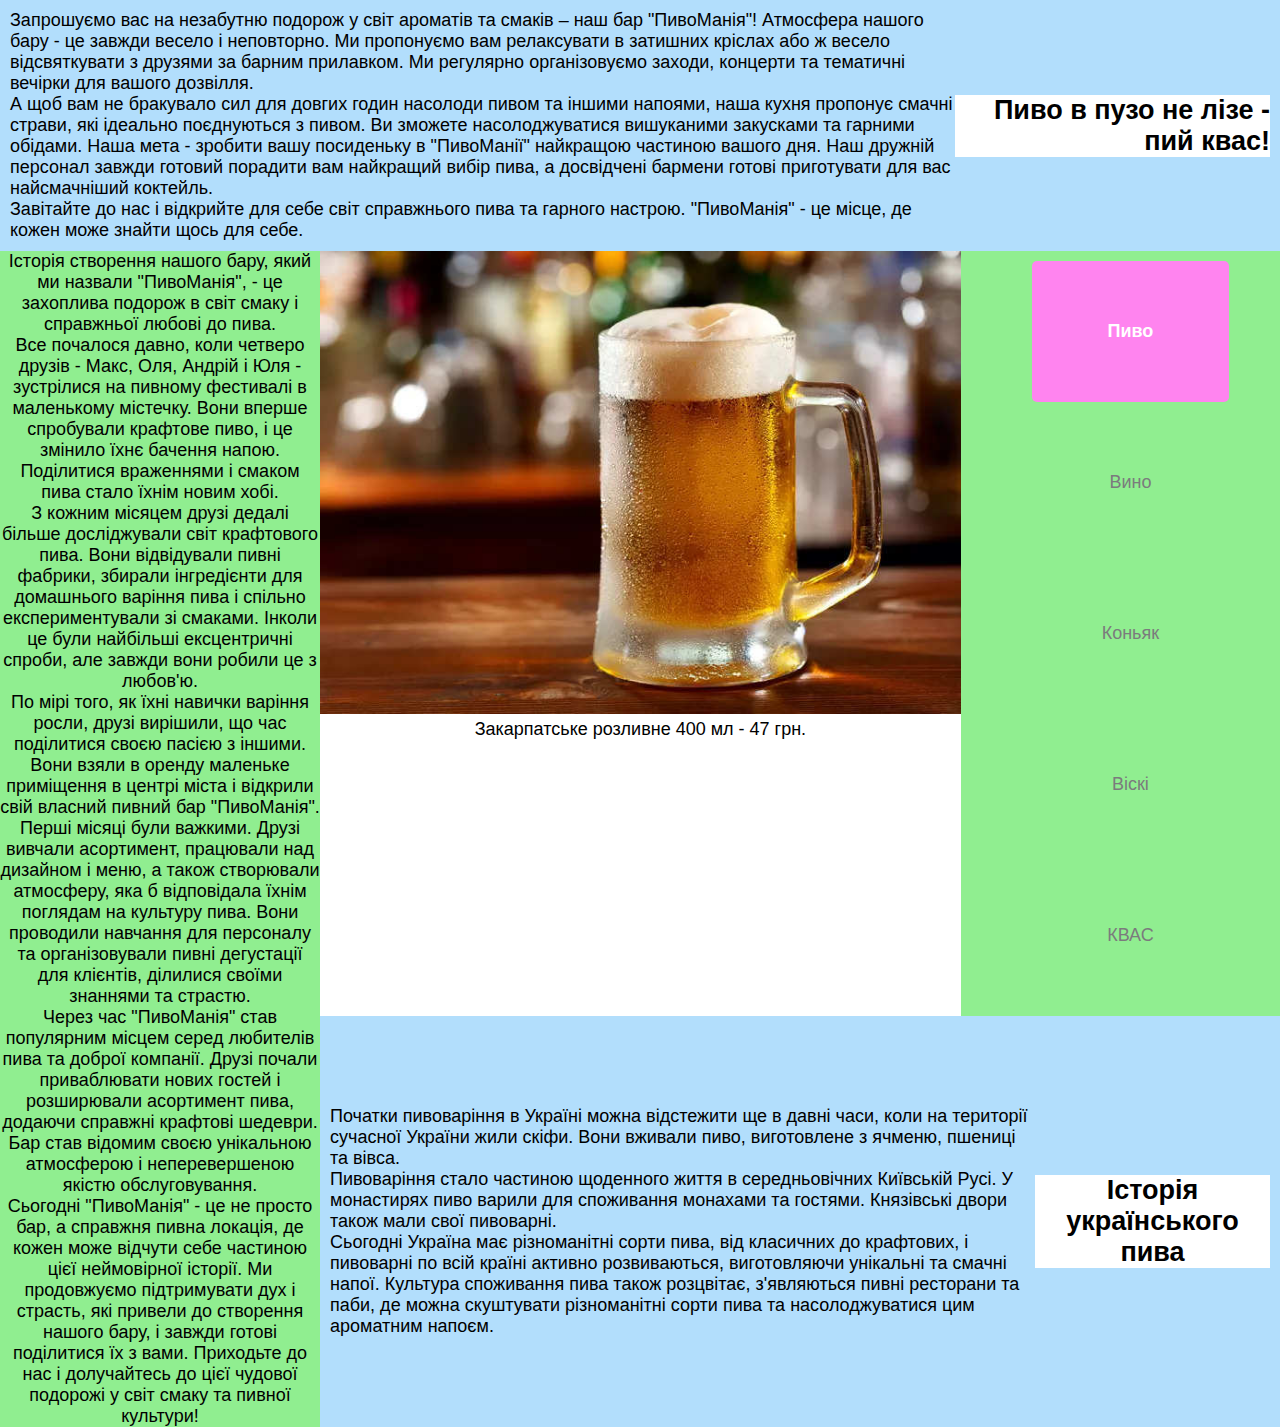
<file: index.html>
﻿<!DOCTYPE html>
<html lang="ua">
<head>
    <meta charset="UTF-8">
    <meta name="viewport" content="width=device-width, initial-scale=1.0">
    <title>Перший сайт</title>
    <link rel="stylesheet" type="text/css" href="header-footer.css"/>
    <link rel="stylesheet" type="text/css" href="main.css"/>
</head>
<body>
    <header class="container-fluid">
        <div class="container">
            <div class="header_text">
                <p> Запрошуємо вас на незабутню подорож у світ ароматів та смаків – наш бар "ПивоМанія"! Атмосфера нашого бару - це завжди весело і неповторно. Ми пропонуємо вам релаксувати в затишних кріслах або ж весело відсвяткувати з друзями за барним прилавком. Ми регулярно організовуємо заходи, концерти та тематичні вечірки для вашого дозвілля.</p>
                <p> А щоб вам не бракувало сил для довгих годин насолоди пивом та іншими напоями, наша кухня пропонує смачні страви, які ідеально поєднуються з пивом. Ви зможете насолоджуватися вишуканими закусками та гарними обідами. Наша мета - зробити вашу посиденьку в "ПивоМанії" найкращою частиною вашого дня. Наш дружній персонал завжди готовий порадити вам найкращий вибір пива, а досвідчені бармени готові приготувати для вас найсмачніший коктейль.</p>
                <p> Завітайте до нас і відкрийте для себе світ справжнього пива та гарного настрою. "ПивоМанія" - це місце, де кожен може знайти щось для себе.</p>
            </div>
            <div class="header_title">
                <h2>Пиво в пузо не лізе - пий квас!</h2>
            </div>
        </div>
    </header>
    <main class="container-fluid">
        <div class="block1">
            <div class="barstory">
                <div class="barman">
                    <p>Історія створення нашого бару, який ми назвали "ПивоМанія", - це захоплива подорож в світ смаку і справжньої любові до пива.</p>
                    <p>Все почалося давно, коли четверо друзів - Макс, Оля, Андрій і Юля - зустрілися на пивному фестивалі в маленькому містечку. Вони вперше спробували крафтове пиво, і це змінило їхнє бачення напою. Поділитися враженнями і смаком пива стало їхнім новим хобі.</p>
                    <p>З кожним місяцем друзі дедалі більше досліджували світ крафтового пива. Вони відвідували пивні фабрики, збирали інгредієнти для домашнього варіння пива і спільно експериментували зі смаками. Інколи це були найбільші ексцентричні спроби, але завжди вони робили це з любов'ю.</p>
                    <p>По мірі того, як їхні навички варіння росли, друзі вирішили, що час поділитися своєю пасією з іншими. Вони взяли в оренду маленьке приміщення в центрі міста і відкрили свій власний пивний бар "ПивоМанія".</p>
                    <p>Перші місяці були важкими. Друзі вивчали асортимент, працювали над дизайном і меню, а також створювали атмосферу, яка б відповідала їхнім поглядам на культуру пива. Вони проводили навчання для персоналу та організовували пивні дегустації для клієнтів, ділилися своїми знаннями та страстю.</p>
                    <p>Через час "ПивоМанія" став популярним місцем серед любителів пива та доброї компанії. Друзі почали приваблювати нових гостей і розширювали асортимент пива, додаючи справжні крафтові шедеври. Бар став відомим своєю унікальною атмосферою і неперевершеною якістю обслуговування.</p>
                    <p>Сьогодні "ПивоМанія" - це не просто бар, а справжня пивна локація, де кожен може відчути себе частиною цієї неймовірної історії. Ми продовжуємо підтримувати дух і страсть, які привели до створення нашого бару, і завжди готові поділитися їх з вами. Приходьте до нас і долучайтесь до цієї чудової подорожі у світ смаку та пивної культури!</p>
                </div>
            </div>
            <div class="product">
                <div class="choice  d-flex">
                    <div class="info">
                        <div class="image">
                            <img src="img/beer.jpg" alt="">
                        </div>
                        <div class="price">
                            <p><center>Закарпатське розливне 400 мл - 47 грн.</center></p>
                        </div>
                    </div>
                    <div class="menu">
                        <nav>
                            <a class="selected" href="index.html"><center>Пиво</center></a>
                            <a href="vine.html"><center>Вино</center></a>
                            <a href="cognac.html"><center>Коньяк</center></a>
                            <a href="whiskey.html"><center>Віскі</center></a>
                            <a href="kvass.html"><center>КВАС</center></a>
                        </nav>
                    </div>
                </div>
                <div class="story container">
                    <div class="header_text">
                        <p>Початки пивоваріння в Україні можна відстежити ще в давні часи, коли на території сучасної України жили скіфи. Вони вживали пиво, виготовлене з ячменю, пшениці та вівса.</p>
                        <p>Пивоваріння стало частиною щоденного життя в середньовічних Київській Русі. У монастирях пиво варили для споживання монахами та гостями. Князівські двори також мали свої пивоварні.</p>
                        <p>Сьогодні Україна має різноманітні сорти пива, від класичних до крафтових, і пивоварні по всій країні активно розвиваються, виготовляючи унікальні та смачні напої. Культура споживання пива також розцвітає, з'являються пивні ресторани та паби, де можна скуштувати різноманітні сорти пива та насолоджуватися цим ароматним напоєм.</p>
                    </div>
                    <div class="footer_title">
                        <h2><center>Історія українського пива</center></h2>
                    </div>
                </div>
            </div>
        </div>
    </main>
</body>
</html>
</file>
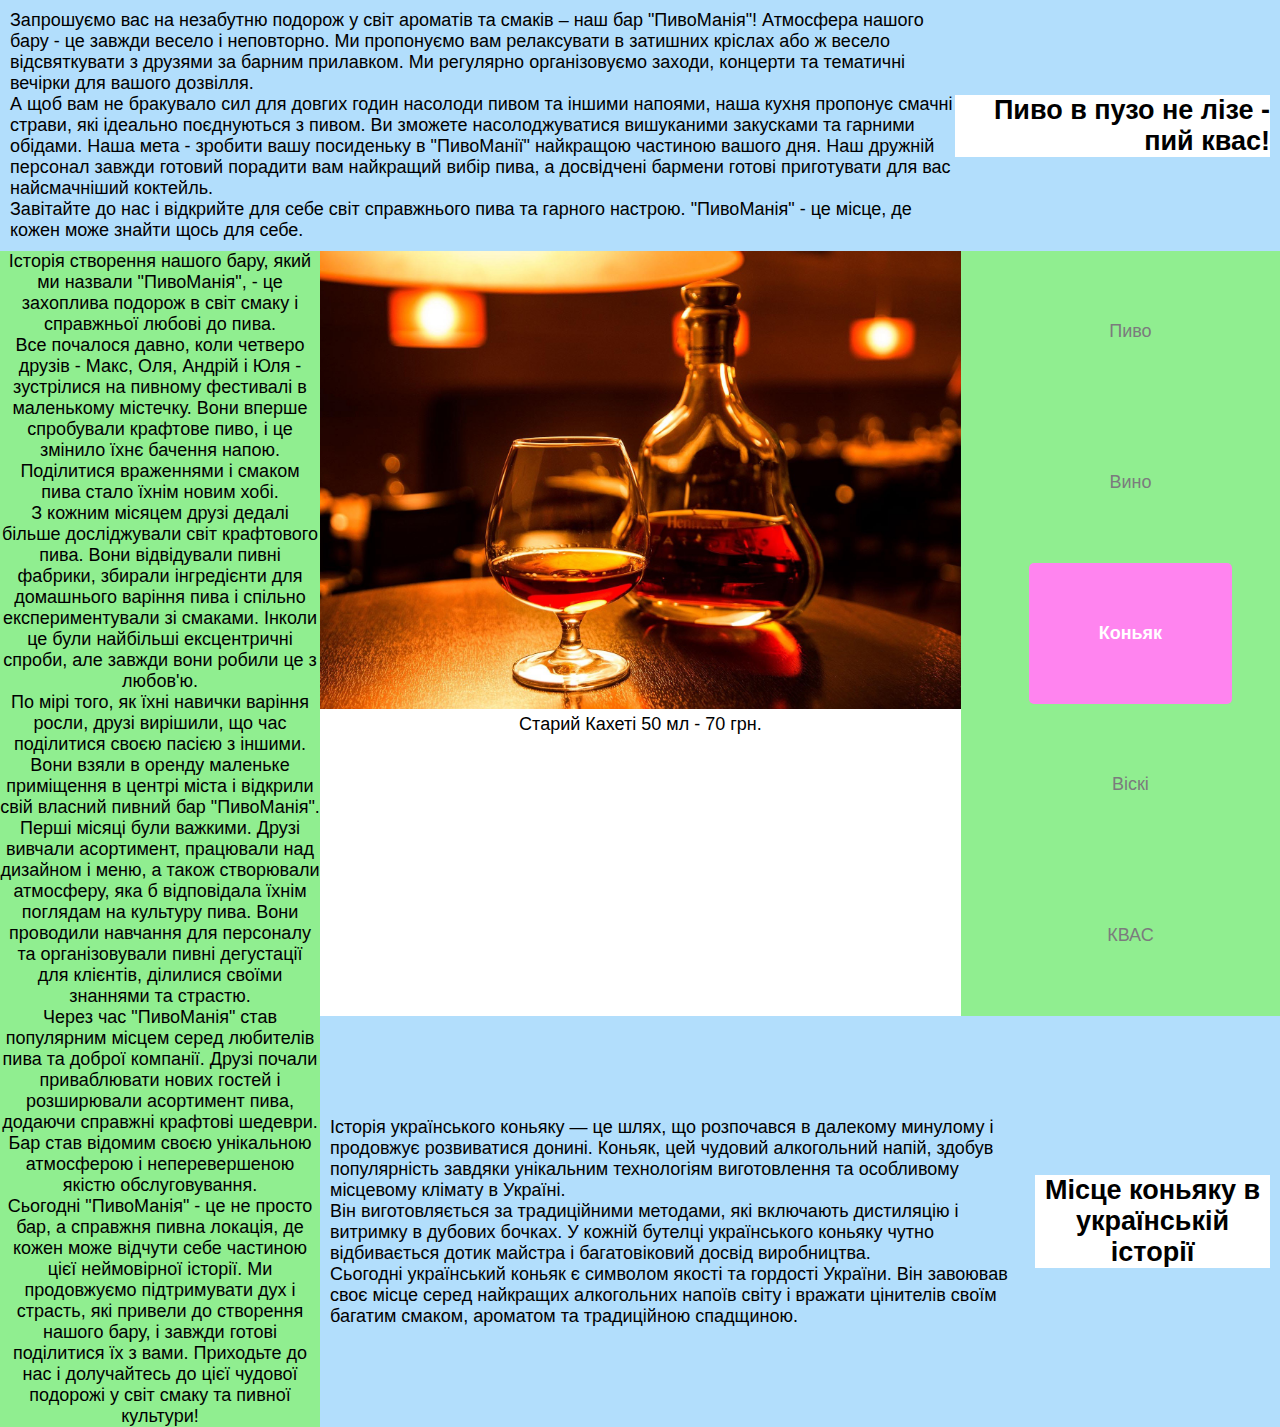
<file: cognac.html>
<!DOCTYPE html>
<html lang="ua">
<head>
    <meta charset="UTF-8">
    <meta name="viewport" content="width=device-width, initial-scale=1.0">
    <title>Перший сайт</title>
    <link rel="stylesheet" type="text/css" href="header-footer.css"/>
    <link rel="stylesheet" type="text/css" href="main.css"/>
</head>
<body>
    <header class="container-fluid">
        <div class="container">
            <div class="header_text">
                <p> Запрошуємо вас на незабутню подорож у світ ароматів та смаків – наш бар "ПивоМанія"! Атмосфера нашого бару - це завжди весело і неповторно. Ми пропонуємо вам релаксувати в затишних кріслах або ж весело відсвяткувати з друзями за барним прилавком. Ми регулярно організовуємо заходи, концерти та тематичні вечірки для вашого дозвілля.</p>
                <p> А щоб вам не бракувало сил для довгих годин насолоди пивом та іншими напоями, наша кухня пропонує смачні страви, які ідеально поєднуються з пивом. Ви зможете насолоджуватися вишуканими закусками та гарними обідами. Наша мета - зробити вашу посиденьку в "ПивоМанії" найкращою частиною вашого дня. Наш дружній персонал завжди готовий порадити вам найкращий вибір пива, а досвідчені бармени готові приготувати для вас найсмачніший коктейль.</p>
                <p> Завітайте до нас і відкрийте для себе світ справжнього пива та гарного настрою. "ПивоМанія" - це місце, де кожен може знайти щось для себе.</p>
            </div>
            <div class="header_title">
                <h2>Пиво в пузо не лізе - пий квас!</h2>
            </div>
        </div>
    </header>
    <main class="container-fluid">
        <div class="block1">
            <div class="barstory">
                <div class="barman">
                    <p>Історія створення нашого бару, який ми назвали "ПивоМанія", - це захоплива подорож в світ смаку і справжньої любові до пива.</p>
                    <p>Все почалося давно, коли четверо друзів - Макс, Оля, Андрій і Юля - зустрілися на пивному фестивалі в маленькому містечку. Вони вперше спробували крафтове пиво, і це змінило їхнє бачення напою. Поділитися враженнями і смаком пива стало їхнім новим хобі.</p>
                    <p>З кожним місяцем друзі дедалі більше досліджували світ крафтового пива. Вони відвідували пивні фабрики, збирали інгредієнти для домашнього варіння пива і спільно експериментували зі смаками. Інколи це були найбільші ексцентричні спроби, але завжди вони робили це з любов'ю.</p>
                    <p>По мірі того, як їхні навички варіння росли, друзі вирішили, що час поділитися своєю пасією з іншими. Вони взяли в оренду маленьке приміщення в центрі міста і відкрили свій власний пивний бар "ПивоМанія".</p>
                    <p>Перші місяці були важкими. Друзі вивчали асортимент, працювали над дизайном і меню, а також створювали атмосферу, яка б відповідала їхнім поглядам на культуру пива. Вони проводили навчання для персоналу та організовували пивні дегустації для клієнтів, ділилися своїми знаннями та страстю.</p>
                    <p>Через час "ПивоМанія" став популярним місцем серед любителів пива та доброї компанії. Друзі почали приваблювати нових гостей і розширювали асортимент пива, додаючи справжні крафтові шедеври. Бар став відомим своєю унікальною атмосферою і неперевершеною якістю обслуговування.</p>
                    <p>Сьогодні "ПивоМанія" - це не просто бар, а справжня пивна локація, де кожен може відчути себе частиною цієї неймовірної історії. Ми продовжуємо підтримувати дух і страсть, які привели до створення нашого бару, і завжди готові поділитися їх з вами. Приходьте до нас і долучайтесь до цієї чудової подорожі у світ смаку та пивної культури!</p>
                </div>
            </div>
            <div class="product">
                <div class="choice  d-flex">
                    <div class="info">
                        <div class="image">
                            <img src="img/cognac.jpg" alt="">
                        </div>
                        <div class="price">
                            <p><center>Старий Кахеті 50 мл - 70 грн.</center></p>
                        </div>
                    </div>
                    <div class="menu">
                        <nav>
                            <a href="index.html"><center>Пиво</center></a>
                            <a href="vine.html"><center>Вино</center></a>
                            <a class="selected" href="cognac.html"><center>Коньяк</center></a>
                            <a href="whiskey.html"><center>Віскі</center></a>
                            <a href="kvass.html"><center>КВАС</center></a>
                        </nav>
                    </div>
                </div>
                <div class="story container">
                    <div class="header_text">
                        <p>Історія українського коньяку — це шлях, що розпочався в далекому минулому і продовжує розвиватися донині. Коньяк, цей чудовий алкогольний напій, здобув популярність завдяки унікальним технологіям виготовлення та особливому місцевому клімату в Україні.</p>
                        <p>Він виготовляється за традиційними методами, які включають дистиляцію і витримку в дубових бочках. У кожній бутелці українського коньяку чутно відбивається дотик майстра і багатовіковий досвід виробництва.</p>
                        <p>Сьогодні український коньяк є символом якості та гордості України. Він завоював своє місце серед найкращих алкогольних напоїв світу і вражати цінителів своїм багатим смаком, ароматом та традиційною спадщиною.</p>
                    </div>
                    <div class="footer_title">
                        <h2><center>Місце коньяку в українській історії</center></h2>
                    </div>
                </div>
            </div>
        </div>
    </main>
</body>
</html>
</file>
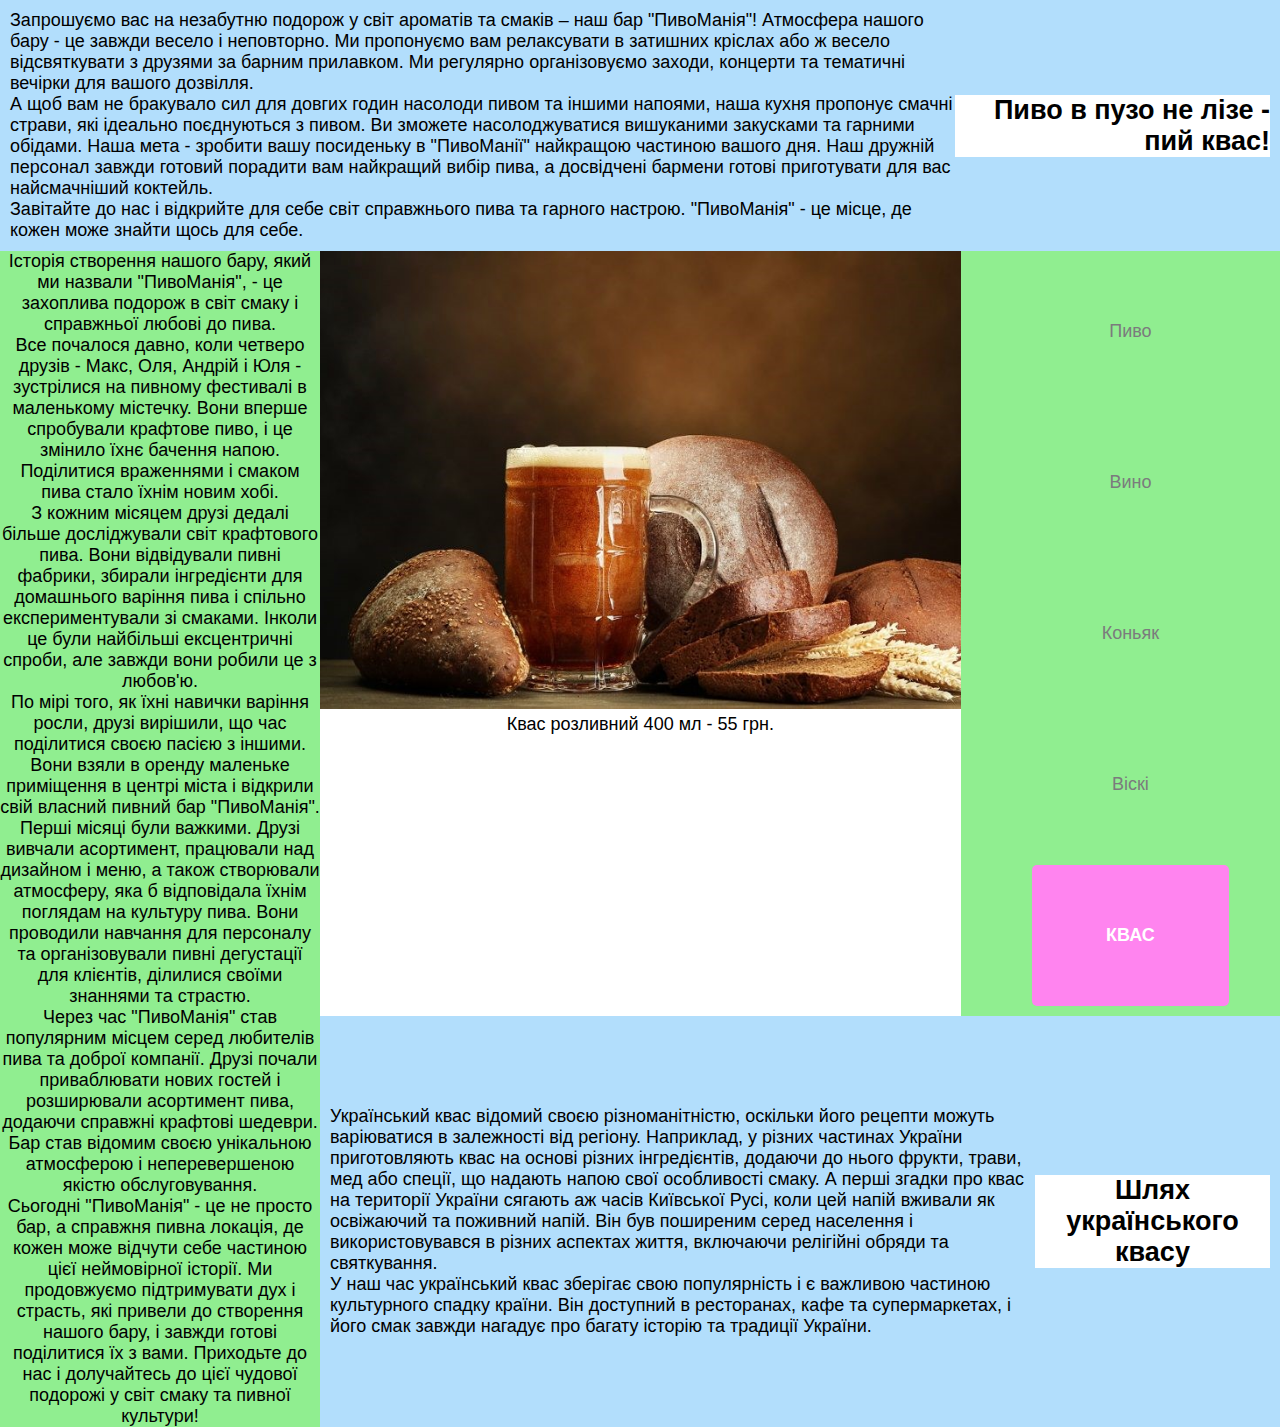
<file: kvass.html>
<!DOCTYPE html>
<html lang="ua">
<head>
    <meta charset="UTF-8">
    <meta name="viewport" content="width=device-width, initial-scale=1.0">
    <title>Перший сайт</title>
    <link rel="stylesheet" type="text/css" href="header-footer.css"/>
    <link rel="stylesheet" type="text/css" href="main.css"/>
</head>
<body>
    <header class="container-fluid">
        <div class="container">
            <div class="header_text">
                <p> Запрошуємо вас на незабутню подорож у світ ароматів та смаків – наш бар "ПивоМанія"! Атмосфера нашого бару - це завжди весело і неповторно. Ми пропонуємо вам релаксувати в затишних кріслах або ж весело відсвяткувати з друзями за барним прилавком. Ми регулярно організовуємо заходи, концерти та тематичні вечірки для вашого дозвілля.</p>
                <p> А щоб вам не бракувало сил для довгих годин насолоди пивом та іншими напоями, наша кухня пропонує смачні страви, які ідеально поєднуються з пивом. Ви зможете насолоджуватися вишуканими закусками та гарними обідами. Наша мета - зробити вашу посиденьку в "ПивоМанії" найкращою частиною вашого дня. Наш дружній персонал завжди готовий порадити вам найкращий вибір пива, а досвідчені бармени готові приготувати для вас найсмачніший коктейль.</p>
                <p> Завітайте до нас і відкрийте для себе світ справжнього пива та гарного настрою. "ПивоМанія" - це місце, де кожен може знайти щось для себе.</p>
            </div>
            <div class="header_title">
                <h2>Пиво в пузо не лізе - пий квас!</h2>
            </div>
        </div>
    </header>
    <main class="container-fluid">
        <div class="block1">
            <div class="barstory">
                <div class="barman">
                    <p>Історія створення нашого бару, який ми назвали "ПивоМанія", - це захоплива подорож в світ смаку і справжньої любові до пива.</p>
                    <p>Все почалося давно, коли четверо друзів - Макс, Оля, Андрій і Юля - зустрілися на пивному фестивалі в маленькому містечку. Вони вперше спробували крафтове пиво, і це змінило їхнє бачення напою. Поділитися враженнями і смаком пива стало їхнім новим хобі.</p>
                    <p>З кожним місяцем друзі дедалі більше досліджували світ крафтового пива. Вони відвідували пивні фабрики, збирали інгредієнти для домашнього варіння пива і спільно експериментували зі смаками. Інколи це були найбільші ексцентричні спроби, але завжди вони робили це з любов'ю.</p>
                    <p>По мірі того, як їхні навички варіння росли, друзі вирішили, що час поділитися своєю пасією з іншими. Вони взяли в оренду маленьке приміщення в центрі міста і відкрили свій власний пивний бар "ПивоМанія".</p>
                    <p>Перші місяці були важкими. Друзі вивчали асортимент, працювали над дизайном і меню, а також створювали атмосферу, яка б відповідала їхнім поглядам на культуру пива. Вони проводили навчання для персоналу та організовували пивні дегустації для клієнтів, ділилися своїми знаннями та страстю.</p>
                    <p>Через час "ПивоМанія" став популярним місцем серед любителів пива та доброї компанії. Друзі почали приваблювати нових гостей і розширювали асортимент пива, додаючи справжні крафтові шедеври. Бар став відомим своєю унікальною атмосферою і неперевершеною якістю обслуговування.</p>
                    <p>Сьогодні "ПивоМанія" - це не просто бар, а справжня пивна локація, де кожен може відчути себе частиною цієї неймовірної історії. Ми продовжуємо підтримувати дух і страсть, які привели до створення нашого бару, і завжди готові поділитися їх з вами. Приходьте до нас і долучайтесь до цієї чудової подорожі у світ смаку та пивної культури!</p>
                </div>
            </div>
            <div class="product">
                <div class="choice  d-flex">
                    <div class="info">
                        <div class="image">
                            <img src="img/kvass.jpg" alt="">
                        </div>
                        <div class="price">
                            <p><center>Квас розливний 400 мл - 55 грн.</center></p>
                        </div>
                    </div>
                    <div class="menu">
                        <nav>
                            <a href="index.html"><center>Пиво</center></a>
                            <a href="vine.html"><center>Вино</center></a>
                            <a href="cognac.html"><center>Коньяк</center></a>
                            <a href="whiskey.html"><center>Віскі</center></a>
                            <a class="selected" href="kvass.html"><center>КВАС</center></a>
                        </nav>
                    </div>
                </div>
                <div class="story container">
                    <div class="header_text">
                        <p>Український квас відомий своєю різноманітністю, оскільки його рецепти можуть варіюватися в залежності від регіону. Наприклад, у різних частинах України приготовляють квас на основі різних інгредієнтів, додаючи до нього фрукти, трави, мед або спеції, що надають напою свої особливості смаку. А перші згадки про квас на території України сягають аж часів Київської Русі, коли цей напій вживали як освіжаючий та поживний напій. Він був поширеним серед населення і використовувався в різних аспектах життя, включаючи релігійні обряди та святкування.</p>
                        <p>У наш час український квас зберігає свою популярність і є важливою частиною культурного спадку країни. Він доступний в ресторанах, кафе та супермаркетах, і його смак завжди нагадує про багату історію та традиції України.</p>
                    </div>
                    <div class="footer_title">
                        <h2><center>Шлях українського квасу</center></h2>
                    </div>
                </div>
            </div>
        </div>
    </main>
</body>
</html>
</file>
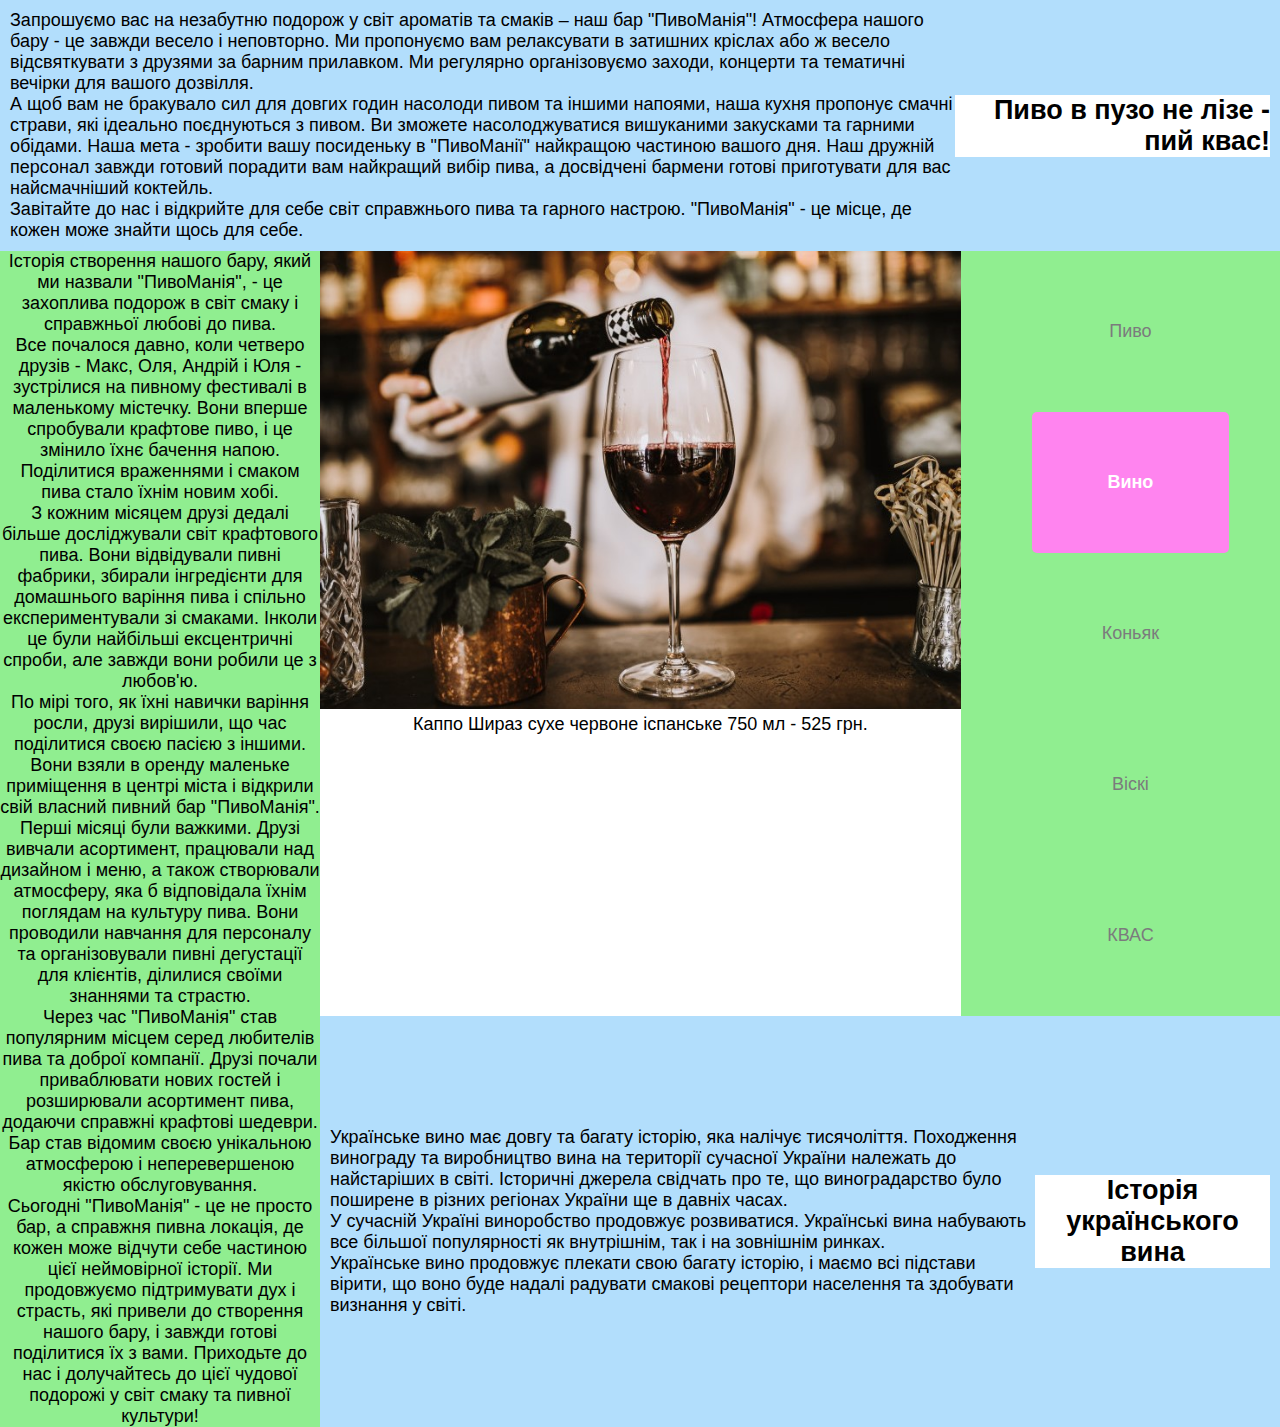
<file: vine.html>
<!DOCTYPE html>
<html lang="ua">
<head>
    <meta charset="UTF-8">
    <meta name="viewport" content="width=device-width, initial-scale=1.0">
    <title>Перший сайт</title>
    <link rel="stylesheet" type="text/css" href="header-footer.css"/>
    <link rel="stylesheet" type="text/css" href="main.css"/>
</head>
<body>
    <header class="container-fluid">
        <div class="container">
            <div class="header_text">
                <p> Запрошуємо вас на незабутню подорож у світ ароматів та смаків – наш бар "ПивоМанія"! Атмосфера нашого бару - це завжди весело і неповторно. Ми пропонуємо вам релаксувати в затишних кріслах або ж весело відсвяткувати з друзями за барним прилавком. Ми регулярно організовуємо заходи, концерти та тематичні вечірки для вашого дозвілля.</p>
                <p> А щоб вам не бракувало сил для довгих годин насолоди пивом та іншими напоями, наша кухня пропонує смачні страви, які ідеально поєднуються з пивом. Ви зможете насолоджуватися вишуканими закусками та гарними обідами. Наша мета - зробити вашу посиденьку в "ПивоМанії" найкращою частиною вашого дня. Наш дружній персонал завжди готовий порадити вам найкращий вибір пива, а досвідчені бармени готові приготувати для вас найсмачніший коктейль.</p>
                <p> Завітайте до нас і відкрийте для себе світ справжнього пива та гарного настрою. "ПивоМанія" - це місце, де кожен може знайти щось для себе.</p>
            </div>
            <div class="header_title">
                <h2>Пиво в пузо не лізе - пий квас!</h2>
            </div>
        </div>
    </header>
    <main class="container-fluid">
        <div class="block1">
            <div class="barstory">
                <div class="barman">
                    <p>Історія створення нашого бару, який ми назвали "ПивоМанія", - це захоплива подорож в світ смаку і справжньої любові до пива.</p>
                    <p>Все почалося давно, коли четверо друзів - Макс, Оля, Андрій і Юля - зустрілися на пивному фестивалі в маленькому містечку. Вони вперше спробували крафтове пиво, і це змінило їхнє бачення напою. Поділитися враженнями і смаком пива стало їхнім новим хобі.</p>
                    <p>З кожним місяцем друзі дедалі більше досліджували світ крафтового пива. Вони відвідували пивні фабрики, збирали інгредієнти для домашнього варіння пива і спільно експериментували зі смаками. Інколи це були найбільші ексцентричні спроби, але завжди вони робили це з любов'ю.</p>
                    <p>По мірі того, як їхні навички варіння росли, друзі вирішили, що час поділитися своєю пасією з іншими. Вони взяли в оренду маленьке приміщення в центрі міста і відкрили свій власний пивний бар "ПивоМанія".</p>
                    <p>Перші місяці були важкими. Друзі вивчали асортимент, працювали над дизайном і меню, а також створювали атмосферу, яка б відповідала їхнім поглядам на культуру пива. Вони проводили навчання для персоналу та організовували пивні дегустації для клієнтів, ділилися своїми знаннями та страстю.</p>
                    <p>Через час "ПивоМанія" став популярним місцем серед любителів пива та доброї компанії. Друзі почали приваблювати нових гостей і розширювали асортимент пива, додаючи справжні крафтові шедеври. Бар став відомим своєю унікальною атмосферою і неперевершеною якістю обслуговування.</p>
                    <p>Сьогодні "ПивоМанія" - це не просто бар, а справжня пивна локація, де кожен може відчути себе частиною цієї неймовірної історії. Ми продовжуємо підтримувати дух і страсть, які привели до створення нашого бару, і завжди готові поділитися їх з вами. Приходьте до нас і долучайтесь до цієї чудової подорожі у світ смаку та пивної культури!</p>
                </div>
            </div>
            <div class="product">
                <div class="choice  d-flex">
                    <div class="info">
                        <div class="image">
                            <img src="img/vine.jpg" alt="">
                        </div>
                        <div class="price">
                            <p><center>Каппо Шираз сухе червоне іспанське 750 мл - 525 грн.</center></p>
                        </div>
                    </div>
                    <div class="menu">
                        <nav>
                            <a href="index.html"><center>Пиво</center></a>
                            <a class="selected" href="vine.html"><center>Вино</center></a>
                            <a href="cognac.html"><center>Коньяк</center></a>
                            <a href="whiskey.html"><center>Віскі</center></a>
                            <a href="kvass.html"><center>КВАС</center></a>
                        </nav>
                    </div>
                </div>
                <div class="story container">
                    <div class="header_text">
                        <p>Українське вино має довгу та багату історію, яка налічує тисячоліття. Походження винограду та виробництво вина на території сучасної України належать до найстаріших в світі. Історичні джерела свідчать про те, що виноградарство було поширене в різних регіонах України ще в давніх часах.</p>
                        <p>У сучасній Україні виноробство продовжує розвиватися. Українські вина набувають все більшої популярності як внутрішнім, так і на зовнішнім ринках. </p>
                        <p>Українське вино продовжує плекати свою багату історію, і маємо всі підстави вірити, що воно буде надалі радувати смакові рецептори населення та здобувати визнання у світі.</p>
                    </div>
                    <div class="footer_title">
                        <h2><center>Історія українського вина</center></h2>
                    </div>
                </div>
            </div>
        </div>
    </main>
</body>
</html>
</file>
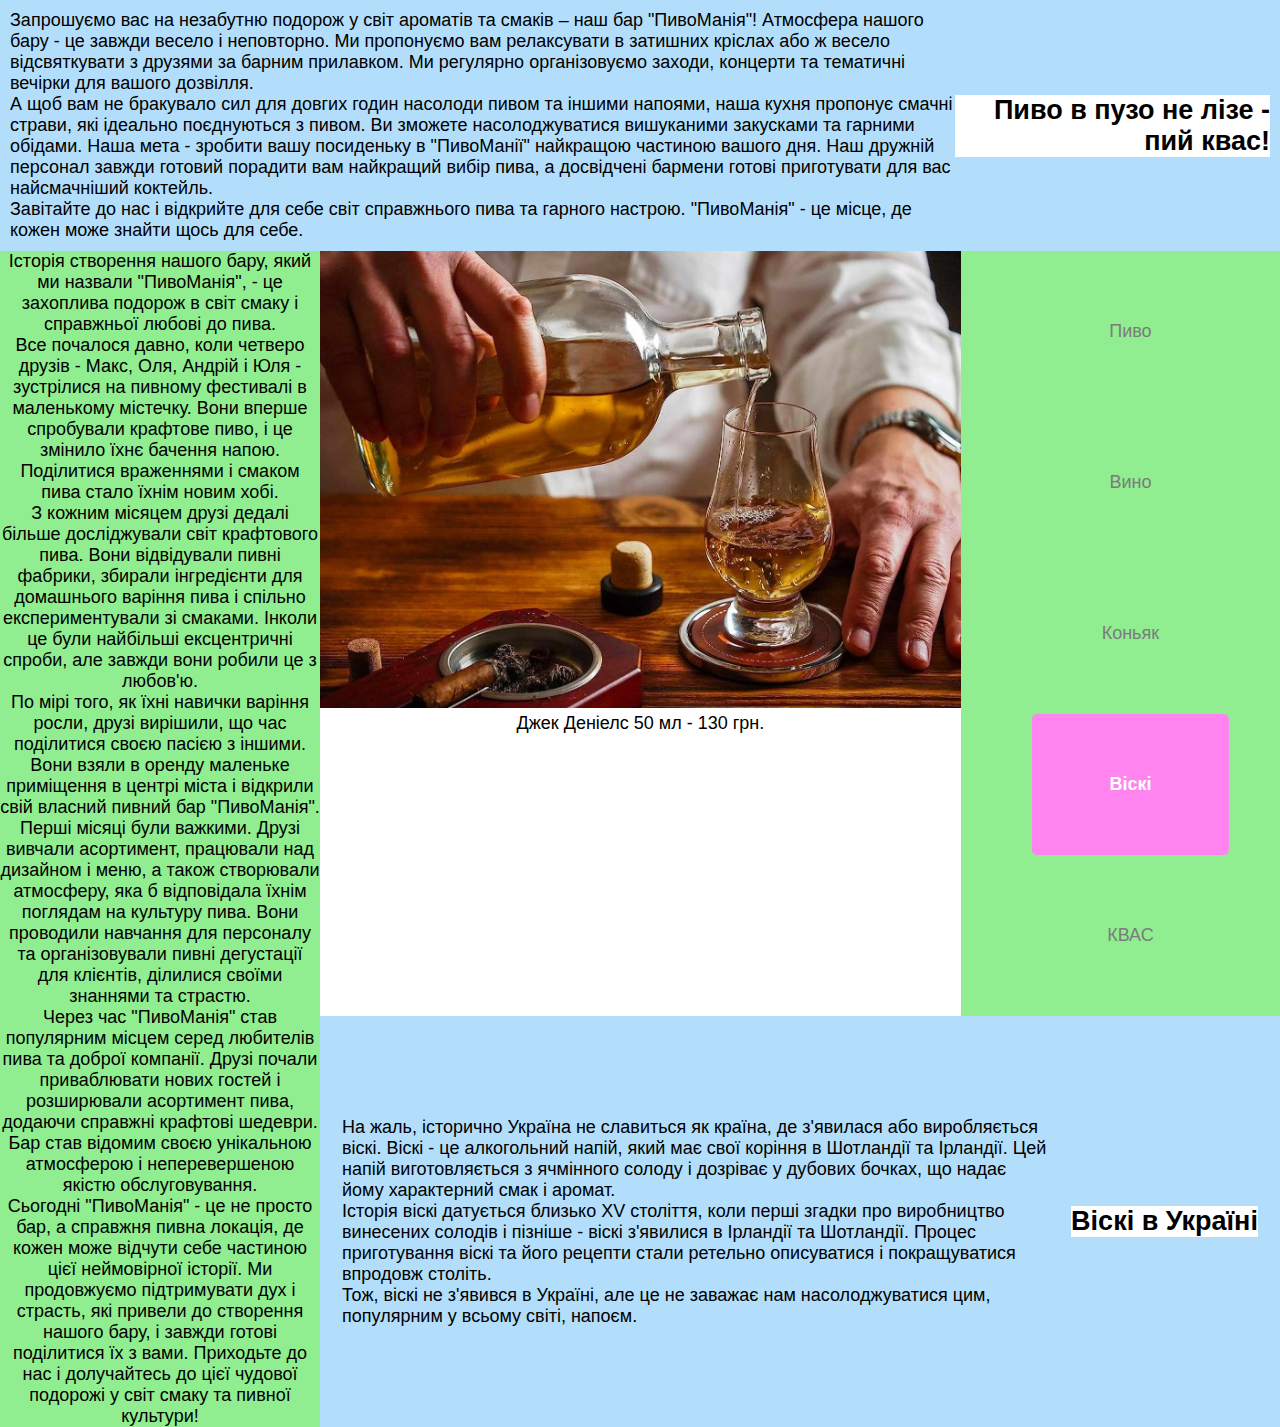
<file: whiskey.html>
<!DOCTYPE html>
<html lang="ua">
<head>
    <meta charset="UTF-8">
    <meta name="viewport" content="width=device-width, initial-scale=1.0">
    <title>Перший сайт</title>
    <link rel="stylesheet" type="text/css" href="header-footer.css"/>
    <link rel="stylesheet" type="text/css" href="main.css"/>
</head>
<body>
    <header class="container-fluid">
        <div class="container">
            <div class="header_text">
                <p> Запрошуємо вас на незабутню подорож у світ ароматів та смаків – наш бар "ПивоМанія"! Атмосфера нашого бару - це завжди весело і неповторно. Ми пропонуємо вам релаксувати в затишних кріслах або ж весело відсвяткувати з друзями за барним прилавком. Ми регулярно організовуємо заходи, концерти та тематичні вечірки для вашого дозвілля.</p>
                <p> А щоб вам не бракувало сил для довгих годин насолоди пивом та іншими напоями, наша кухня пропонує смачні страви, які ідеально поєднуються з пивом. Ви зможете насолоджуватися вишуканими закусками та гарними обідами. Наша мета - зробити вашу посиденьку в "ПивоМанії" найкращою частиною вашого дня. Наш дружній персонал завжди готовий порадити вам найкращий вибір пива, а досвідчені бармени готові приготувати для вас найсмачніший коктейль.</p>
                <p> Завітайте до нас і відкрийте для себе світ справжнього пива та гарного настрою. "ПивоМанія" - це місце, де кожен може знайти щось для себе.</p>
            </div>
            <div class="header_title">
                <h2>Пиво в пузо не лізе - пий квас!</h2>
            </div>
        </div>
    </header>
    <main class="container-fluid">
        <div class="block1">
            <div class="barstory">
                <div class="barman">
                    <p>Історія створення нашого бару, який ми назвали "ПивоМанія", - це захоплива подорож в світ смаку і справжньої любові до пива.</p>
                    <p>Все почалося давно, коли четверо друзів - Макс, Оля, Андрій і Юля - зустрілися на пивному фестивалі в маленькому містечку. Вони вперше спробували крафтове пиво, і це змінило їхнє бачення напою. Поділитися враженнями і смаком пива стало їхнім новим хобі.</p>
                    <p>З кожним місяцем друзі дедалі більше досліджували світ крафтового пива. Вони відвідували пивні фабрики, збирали інгредієнти для домашнього варіння пива і спільно експериментували зі смаками. Інколи це були найбільші ексцентричні спроби, але завжди вони робили це з любов'ю.</p>
                    <p>По мірі того, як їхні навички варіння росли, друзі вирішили, що час поділитися своєю пасією з іншими. Вони взяли в оренду маленьке приміщення в центрі міста і відкрили свій власний пивний бар "ПивоМанія".</p>
                    <p>Перші місяці були важкими. Друзі вивчали асортимент, працювали над дизайном і меню, а також створювали атмосферу, яка б відповідала їхнім поглядам на культуру пива. Вони проводили навчання для персоналу та організовували пивні дегустації для клієнтів, ділилися своїми знаннями та страстю.</p>
                    <p>Через час "ПивоМанія" став популярним місцем серед любителів пива та доброї компанії. Друзі почали приваблювати нових гостей і розширювали асортимент пива, додаючи справжні крафтові шедеври. Бар став відомим своєю унікальною атмосферою і неперевершеною якістю обслуговування.</p>
                    <p>Сьогодні "ПивоМанія" - це не просто бар, а справжня пивна локація, де кожен може відчути себе частиною цієї неймовірної історії. Ми продовжуємо підтримувати дух і страсть, які привели до створення нашого бару, і завжди готові поділитися їх з вами. Приходьте до нас і долучайтесь до цієї чудової подорожі у світ смаку та пивної культури!</p>
                </div>
            </div>
            <div class="product">
                <div class="choice  d-flex">
                    <div class="info">
                        <div class="image">
                            <img src="img/whiskey.jpg" alt="">
                        </div>
                        <div class="price">
                            <p><center>Джек Деніелс 50 мл - 130 грн.</center></p>
                        </div>
                    </div>
                    <div class="menu">
                        <nav>
                            <a href="index.html"><center>Пиво</center></a>
                            <a href="vine.html"><center>Вино</center></a>
                            <a href="cognac.html"><center>Коньяк</center></a>
                            <a class="selected" href="whiskey.html"><center>Віскі</center></a>
                            <a href="kvass.html"><center>КВАС</center></a>
                        </nav>
                    </div>
                </div>
                <div class="story container">
                    <div class="header_text">
                        <p>На жаль, історично Україна не славиться як країна, де з'явилася або виробляється віскі. Віскі - це алкогольний напій, який має свої коріння в Шотландії та Ірландії. Цей напій виготовляється з ячмінного солоду і дозріває у дубових бочках, що надає йому характерний смак і аромат.</p>
                        <p>Історія віскі датується близько XV століття, коли перші згадки про виробництво винесених солодів і пізніше - віскі з'явилися в Ірландії та Шотландії. Процес приготування віскі та його рецепти стали ретельно описуватися і покращуватися впродовж століть.</p>
                        <p>Тож, віскі не з'явився в Україні, але це не заважає нам насолоджуватися цим, популярним у всьому світі, напоєм.</p>
                    </div>
                    <div class="footer_title">
                        <h2><center>Віскі в Україні</center></h2>
                    </div>
                </div>
            </div>
        </div>
    </main>
</body>
</html>
</file>
<file: header-footer.css>
* {
    box-sizing: border-box;
    margin: 0;
    padding: 0;
}

header {
    padding: 10px;
    width: 100%;
    background-color: rgb(178, 222, 252);
}

.header_text {
    text-align: left;
    max-width: 75%;
}

.header_title {
    text-align: right;
    max-width: 25%;
    background: white;
}

.footer_title {
    text-align: center;
    max-width: 25%;
    background: white;
}

.container-fluid {
    width: 100%;
}

.container{
    display: flex;
    justify-content: space-around;
    align-items: center;
}

.d-flex {
    display: flex;
    justify-content: space-between;
    align-items: flex-start;
}

body {
    font-family: Arial, Helvetica, sans-serif;
    width: 100%;
    font-size: 18px;
}

footer {
    padding: 20px;
    background-color: cadetblue;
}
</file>
<file: main.css>
img {
    width: 100%;
}

.info {
    width: 66.75%;
}

.block1 {
    display: grid;
    grid-template-columns: 1fr 3fr; /* Создаем два столбца, один для сайдбара, другой для header */
    /*grid-gap: 10px; /* Отступ между блоками */
    height: 100vh; /* Высота всего контейнера на весь видимый экран */
}

.barstory {
    display: grid;
    place-items: center;
    background-color: lightgreen;
}

.barman {
    text-align: center;
    background-color: lightgreen;
}

.product {
    display: flex;
    flex-direction: column;
}

.story {
    padding: 10px;
    height: 100%;
    background-color: rgb(178, 222, 252);
}

.menu {
    width: 33.25%;
    height: 100%;
    display: grid;
    place-items: center;
    background-color: lightgreen;
}

ul {
    list-style: none;
}

.menu a {
    display: block;
    text-decoration: none;
    color: #7b7b7d;
    font-size: 18px;
    transition: 0.25s;
    margin: 10px;
    padding: 60px;
    border-radius: 5px;
    width: 100%;
}

.menu a:hover,
.menu a.selected{
    color: #ffffff;
    font-weight: bold;
    background-color: rgb(255, 132, 239);
}

.menu a:active {
    color: #ffffff;
    font-weight: bold;
    background-color: rgb(255, 57, 229);
}
</file>
